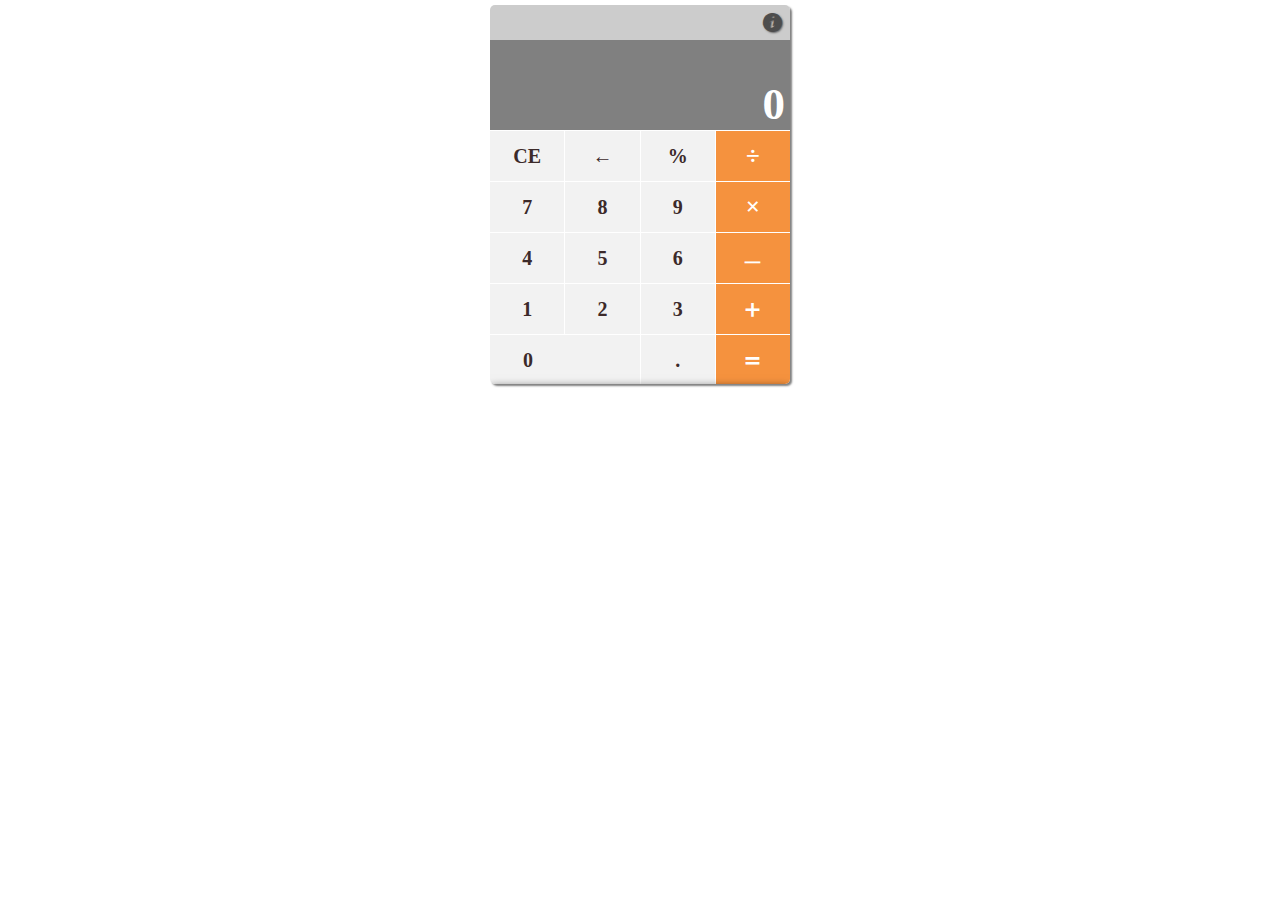
<file: MyCalc/index.html>
<!DOCTYPE html>
<html>
    <head>
		<meta charset="UTF-8">
		<!--状态栏的背景颜色-->
		<meta name="apple-mobile-web-app-status-bar-style" content="black-translucent" />
		<title>DMI计算器</title>
		<link rel="stylesheet" href="css\calc.css" />
	</head>
	
    <body>
        <div id="container"> <!--整个布局-->
            <div id="clac" class="calc">  <!--计算器区域-->
                <div id="top">   <!--顶部区域-->
					<div id="win-tool">
						<a id="about" href="javascript:;" title="关于"><i id="au" class="iconfont about">&#xe610;</i></a>
					</div>
					<div id="result">
						<div id="exp"></div>
						<div id="res">0</div>
					</div>
                </div>
				<div id="bottom">
					<div class="row">
						<span id="reset" data-number="C">CE</span>
						<span id="remove" data-number="←">←</span>
						<span data-number="%">%</span>
						<span data-number="/" class="tool chu">÷</span>
					</div>
					<div class="row">
						<span data-number="7">7</span>
						<span data-number="8">8</span>
						<span data-number="9">9</span>
						<span data-number="*" class="tool cheng">×</span>
					</div>
					<div class="row">
						<span data-number="4">4</span>
						<span data-number="5">5</span>
						<span data-number="6">6</span>
						<span data-number="-" class="tool jiang">ㅡ</span>
					</div>
					<div class="row">
						<span data-number="1">1</span>
						<span data-number="2">2</span>
						<span data-number="3">3</span>
						<span data-number="+" class="tool add">＋</span>
					</div>
					<div class="row">
						<span data-number="0" class="zero">0</span>
						<span data-number="." class="dian">.</span>
						<span id="equals" data-number="=" class="tool eq">＝</span>
					</div>
				</div>
				<div id="historyBox">
					<div class="con">
						<ul></ul>
					</div>
				</div>
            </div>
		</div>
		<script src="js\clac.js"></script>
					 
    </body>
</html>
</file>
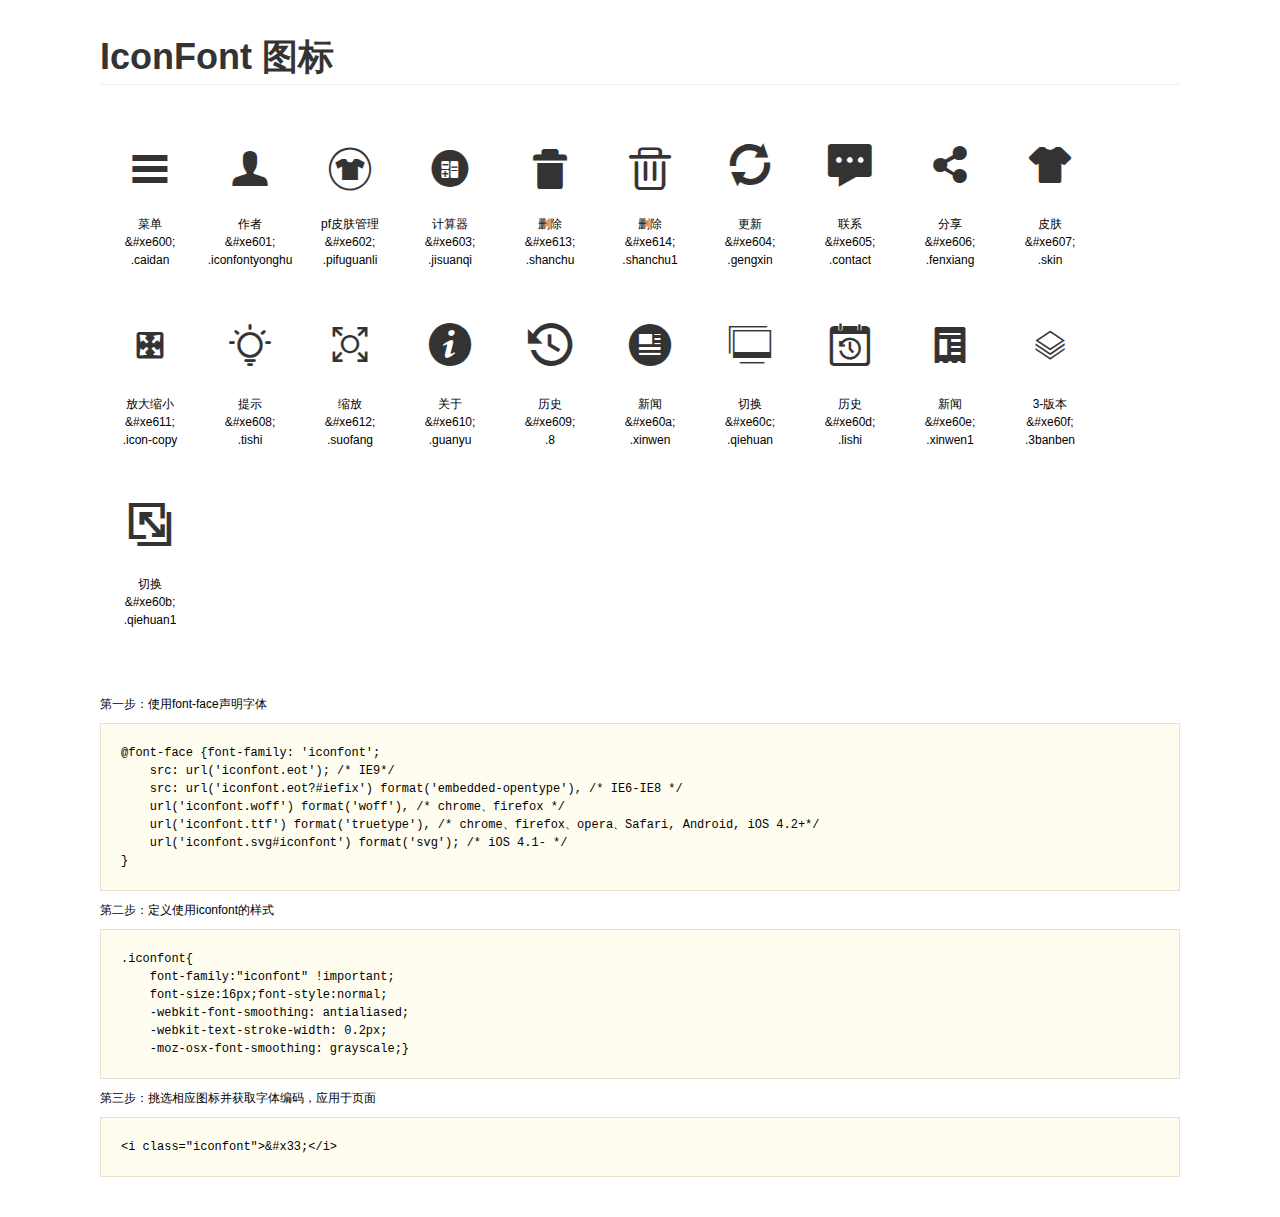
<file: MyCalc/font/demo.html>
<!DOCTYPE html>
<html>
<head>
    <meta charset="utf-8"/>
    <title>IconFont</title>
    <link rel="stylesheet" href="demo.css">
    <link rel="stylesheet" href="iconfont.css">
</head>
<body>
    <div class="main">
        <h1>IconFont 图标</h1>
        <ul class="icon_lists clear">
            
                <li>
                <i class="icon iconfont">&#xe600;</i>
                    <div class="name">菜单</div>
                    <div class="code">&amp;#xe600;</div>
                    <div class="fontclass">.caidan</div>
                </li>
            
                <li>
                <i class="icon iconfont">&#xe601;</i>
                    <div class="name">作者</div>
                    <div class="code">&amp;#xe601;</div>
                    <div class="fontclass">.iconfontyonghu</div>
                </li>
            
                <li>
                <i class="icon iconfont">&#xe602;</i>
                    <div class="name">pf皮肤管理</div>
                    <div class="code">&amp;#xe602;</div>
                    <div class="fontclass">.pifuguanli</div>
                </li>
            
                <li>
                <i class="icon iconfont">&#xe603;</i>
                    <div class="name">计算器</div>
                    <div class="code">&amp;#xe603;</div>
                    <div class="fontclass">.jisuanqi</div>
                </li>
            
                <li>
                <i class="icon iconfont">&#xe613;</i>
                    <div class="name">删除</div>
                    <div class="code">&amp;#xe613;</div>
                    <div class="fontclass">.shanchu</div>
                </li>
            
                <li>
                <i class="icon iconfont">&#xe614;</i>
                    <div class="name">删除</div>
                    <div class="code">&amp;#xe614;</div>
                    <div class="fontclass">.shanchu1</div>
                </li>
            
                <li>
                <i class="icon iconfont">&#xe604;</i>
                    <div class="name">更新</div>
                    <div class="code">&amp;#xe604;</div>
                    <div class="fontclass">.gengxin</div>
                </li>
            
                <li>
                <i class="icon iconfont">&#xe605;</i>
                    <div class="name">联系</div>
                    <div class="code">&amp;#xe605;</div>
                    <div class="fontclass">.contact</div>
                </li>
            
                <li>
                <i class="icon iconfont">&#xe606;</i>
                    <div class="name">分享</div>
                    <div class="code">&amp;#xe606;</div>
                    <div class="fontclass">.fenxiang</div>
                </li>
            
                <li>
                <i class="icon iconfont">&#xe607;</i>
                    <div class="name">皮肤</div>
                    <div class="code">&amp;#xe607;</div>
                    <div class="fontclass">.skin</div>
                </li>
            
                <li>
                <i class="icon iconfont">&#xe611;</i>
                    <div class="name">放大缩小</div>
                    <div class="code">&amp;#xe611;</div>
                    <div class="fontclass">.icon-copy</div>
                </li>
            
                <li>
                <i class="icon iconfont">&#xe608;</i>
                    <div class="name">提示</div>
                    <div class="code">&amp;#xe608;</div>
                    <div class="fontclass">.tishi</div>
                </li>
            
                <li>
                <i class="icon iconfont">&#xe612;</i>
                    <div class="name">缩放</div>
                    <div class="code">&amp;#xe612;</div>
                    <div class="fontclass">.suofang</div>
                </li>
            
                <li>
                <i class="icon iconfont">&#xe610;</i>
                    <div class="name">关于</div>
                    <div class="code">&amp;#xe610;</div>
                    <div class="fontclass">.guanyu</div>
                </li>
            
                <li>
                <i class="icon iconfont">&#xe609;</i>
                    <div class="name">历史</div>
                    <div class="code">&amp;#xe609;</div>
                    <div class="fontclass">.8</div>
                </li>
            
                <li>
                <i class="icon iconfont">&#xe60a;</i>
                    <div class="name">新闻</div>
                    <div class="code">&amp;#xe60a;</div>
                    <div class="fontclass">.xinwen</div>
                </li>
            
                <li>
                <i class="icon iconfont">&#xe60c;</i>
                    <div class="name">切换</div>
                    <div class="code">&amp;#xe60c;</div>
                    <div class="fontclass">.qiehuan</div>
                </li>
            
                <li>
                <i class="icon iconfont">&#xe60d;</i>
                    <div class="name">历史</div>
                    <div class="code">&amp;#xe60d;</div>
                    <div class="fontclass">.lishi</div>
                </li>
            
                <li>
                <i class="icon iconfont">&#xe60e;</i>
                    <div class="name">新闻</div>
                    <div class="code">&amp;#xe60e;</div>
                    <div class="fontclass">.xinwen1</div>
                </li>
            
                <li>
                <i class="icon iconfont">&#xe60f;</i>
                    <div class="name">3-版本</div>
                    <div class="code">&amp;#xe60f;</div>
                    <div class="fontclass">.3banben</div>
                </li>
            
                <li>
                <i class="icon iconfont">&#xe60b;</i>
                    <div class="name">切换</div>
                    <div class="code">&amp;#xe60b;</div>
                    <div class="fontclass">.qiehuan1</div>
                </li>
            
        </ul>


        <div class="helps">
            第一步：使用font-face声明字体
            <pre>
@font-face {font-family: 'iconfont';
    src: url('iconfont.eot'); /* IE9*/
    src: url('iconfont.eot?#iefix') format('embedded-opentype'), /* IE6-IE8 */
    url('iconfont.woff') format('woff'), /* chrome、firefox */
    url('iconfont.ttf') format('truetype'), /* chrome、firefox、opera、Safari, Android, iOS 4.2+*/
    url('iconfont.svg#iconfont') format('svg'); /* iOS 4.1- */
}
</pre>
第二步：定义使用iconfont的样式
            <pre>
.iconfont{
    font-family:"iconfont" !important;
    font-size:16px;font-style:normal;
    -webkit-font-smoothing: antialiased;
    -webkit-text-stroke-width: 0.2px;
    -moz-osx-font-smoothing: grayscale;}
</pre>
第三步：挑选相应图标并获取字体编码，应用于页面
<pre>
&lt;i class="iconfont"&gt;&amp;#x33;&lt;/i&gt;
</pre>
        </div>

    </div>
</body>
</html>
</file>
<file: MyCalc/font/iconfont.css>
@font-face {font-family: "iconfont";
  src: url('iconfont.eot?t=1470838535'); /* IE9*/
  src: url('iconfont.eot?t=1470838535#iefix') format('embedded-opentype'), /* IE6-IE8 */
  url('iconfont.woff?t=1470838535') format('woff'), /* chrome, firefox */
  url('iconfont.ttf?t=1470838535') format('truetype'), /* chrome, firefox, opera, Safari, Android, iOS 4.2+*/
  url('iconfont.svg?t=1470838535#iconfont') format('svg'); /* iOS 4.1- */
}

.iconfont {
  font-family:"iconfont" !important;
  font-size:16px;
  font-style:normal;
  -webkit-font-smoothing: antialiased;
  -webkit-text-stroke-width: 0.2px;
  -moz-osx-font-smoothing: grayscale;
}
.icon-caidan:before { content: "\e600"; }
.icon-iconfontyonghu:before { content: "\e601"; }
.icon-pifuguanli:before { content: "\e602"; }
.icon-jisuanqi:before { content: "\e603"; }
.icon-shanchu:before { content: "\e613"; }
.icon-shanchu1:before { content: "\e614"; }
.icon-gengxin:before { content: "\e604"; }
.icon-contact:before { content: "\e605"; }
.icon-fenxiang:before { content: "\e606"; }
.icon-skin:before { content: "\e607"; }
.icon-icon-copy:before { content: "\e611"; }
.icon-tishi:before { content: "\e608"; }
.icon-suofang:before { content: "\e612"; }
.icon-guanyu:before { content: "\e610"; }
.icon-8:before { content: "\e609"; }
.icon-xinwen:before { content: "\e60a"; }
.icon-qiehuan:before { content: "\e60c"; }
.icon-lishi:before { content: "\e60d"; }
.icon-xinwen1:before { content: "\e60e"; }
.icon-3banben:before { content: "\e60f"; }
.icon-qiehuan1:before { content: "\e60b"; }
</file>
<file: MyCalc/font/demo.css>
*{margin: 0;padding: 0;list-style: none;}
/*
KISSY CSS Reset
理念：1. reset 的目的不是清除浏览器的默认样式，这仅是部分工作。清除和重置是紧密不可分的。
2. reset 的目的不是让默认样式在所有浏览器下一致，而是减少默认样式有可能带来的问题。
3. reset 期望提供一套普适通用的基础样式。但没有银弹，推荐根据具体需求，裁剪和修改后再使用。
特色：1. 适应中文；2. 基于最新主流浏览器。
维护：玉伯<lifesinger@gmail.com>, 正淳<ragecarrier@gmail.com>
 */

/** 清除内外边距 **/
body, h1, h2, h3, h4, h5, h6, hr, p, blockquote, /* structural elements 结构元素 */
dl, dt, dd, ul, ol, li, /* list elements 列表元素 */
pre, /* text formatting elements 文本格式元素 */
form, fieldset, legend, button, input, textarea, /* form elements 表单元素 */
th, td /* table elements 表格元素 */ {
  margin: 0;
  padding: 0;
}

/** 设置默认字体 **/
body,
button, input, select, textarea /* for ie */ {
  font: 12px/1.5 tahoma, arial, \5b8b\4f53, sans-serif;
}
h1, h2, h3, h4, h5, h6 { font-size: 100%; }
address, cite, dfn, em, var { font-style: normal; } /* 将斜体扶正 */
code, kbd, pre, samp { font-family: courier new, courier, monospace; } /* 统一等宽字体 */
small { font-size: 12px; } /* 小于 12px 的中文很难阅读，让 small 正常化 */

/** 重置列表元素 **/
ul, ol { list-style: none; }

/** 重置文本格式元素 **/
a { text-decoration: none; }
a:hover { text-decoration: underline; }


/** 重置表单元素 **/
legend { color: #000; } /* for ie6 */
fieldset, img { border: 0; } /* img 搭车：让链接里的 img 无边框 */
button, input, select, textarea { font-size: 100%; } /* 使得表单元素在 ie 下能继承字体大小 */
/* 注：optgroup 无法扶正 */

/** 重置表格元素 **/
table { border-collapse: collapse; border-spacing: 0; }

/* 清除浮动 */
.ks-clear:after, .clear:after {
  content: '\20';
  display: block;
  height: 0;
  clear: both;
}
.ks-clear, .clear {
  *zoom: 1;
}

.main {padding: 30px 100px;}
.main h1{font-size:36px; color:#333; text-align:left;margin-bottom:30px; border-bottom: 1px solid #eee;}

.helps{margin-top:40px;}
.helps pre{
  padding:20px;
  margin:10px 0;
  border:solid 1px #e7e1cd;
  background-color: #fffdef;
  overflow: auto;
}

.icon_lists li{
  float:left;
  width: 100px;
  height:180px;
  text-align: center;
}
.icon_lists .icon{
  font-size: 42px;
  line-height: 100px;
  margin: 10px 0;
  color:#333;
  -webkit-transition: font-size 0.25s ease-out 0s;
  -moz-transition: font-size 0.25s ease-out 0s;
  transition: font-size 0.25s ease-out 0s;

}
.icon_lists .icon:hover{
  font-size: 100px;
}
</file>
